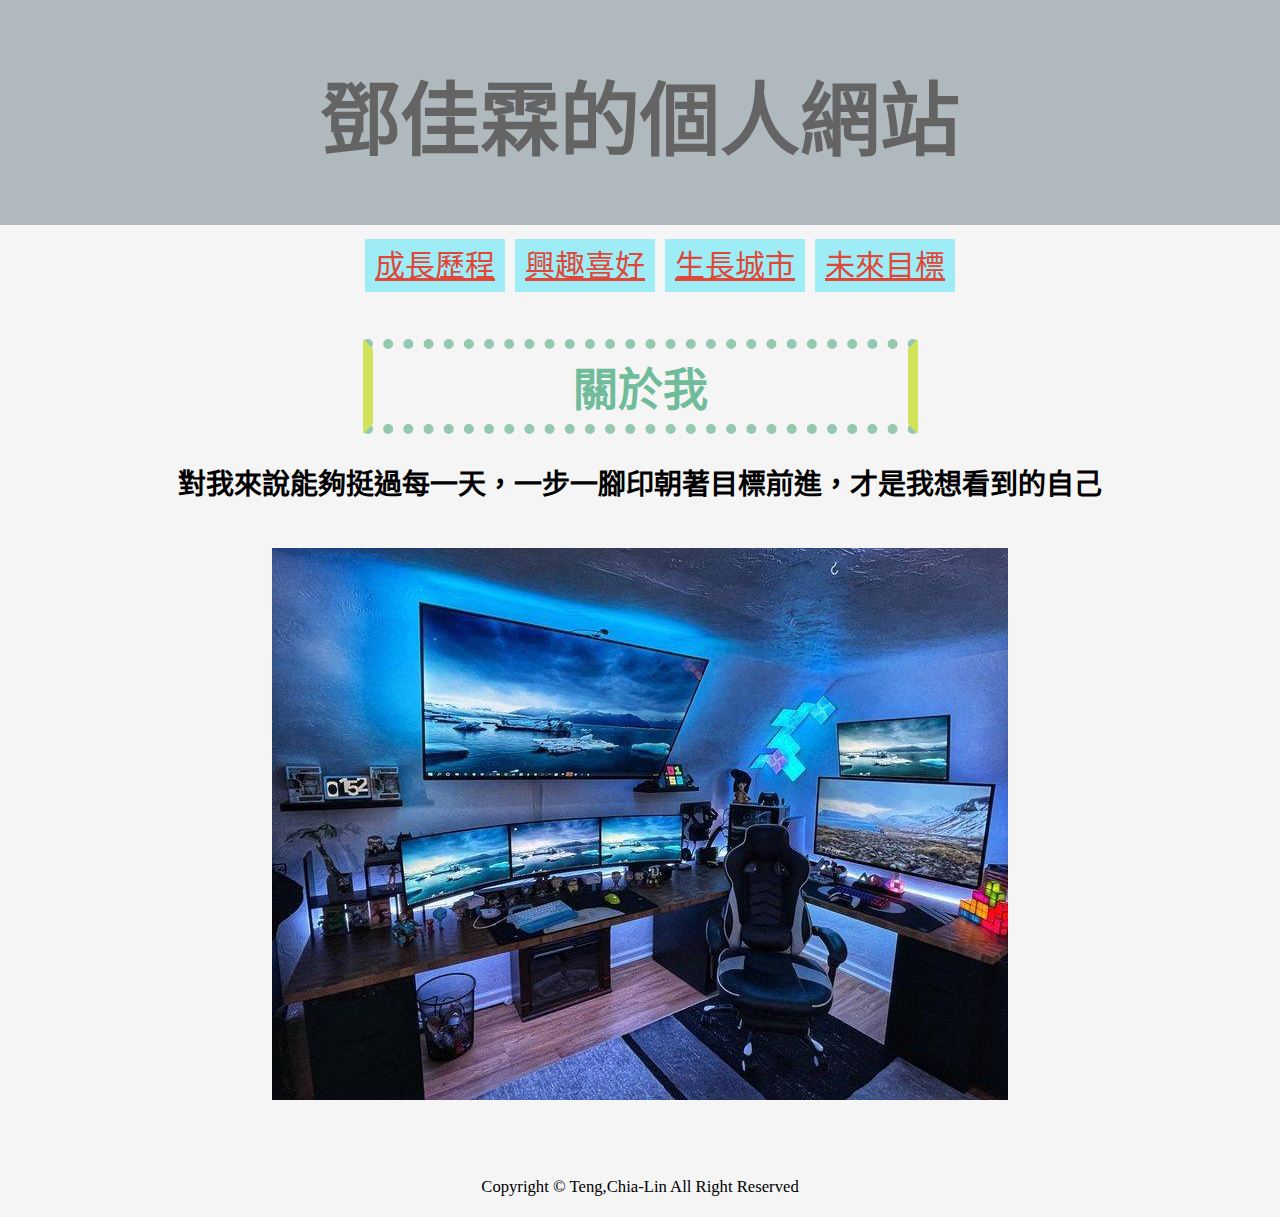
<file: index.html>
<!DOCTYPE html>
<html lang="zh-tw">
<head>
    <meta charset="UTF-8">
    <meta name="viewport" content="width=device-width, initial-scale=1.0">
    <link href="css/style.css" rel="stylesheet" media="all">
    <title>站長介紹</title>
</head>
<body>
        <header>
            <h1>鄧佳霖的個人網站</h1>
        </header>
    <div>
        <ul>
            <li><a href="page1.html">成長歷程</a></li>
            <li><a href="page2.html">興趣喜好</a></li>
            <li><a href="page3.html">生長城市</a></li>
            <li><a href="page4.html">未來目標</a></li>
        </ul>
    </div>
    <div>
        <h2>關於我</h2>
    </div>
    <div>
        <h3>對我來說能夠挺過每一天，一步一腳印朝著目標前進，才是我想看到的自己</h3>
    </div>
    <br>
    <div><img src="img\65425.jpg" alt="all">
    </div>
    <br>
    <br>
    <br>
    <p><small>Copyright &copy Teng,Chia-Lin All Right Reserved </small></p>
</body>
</html>
</file>
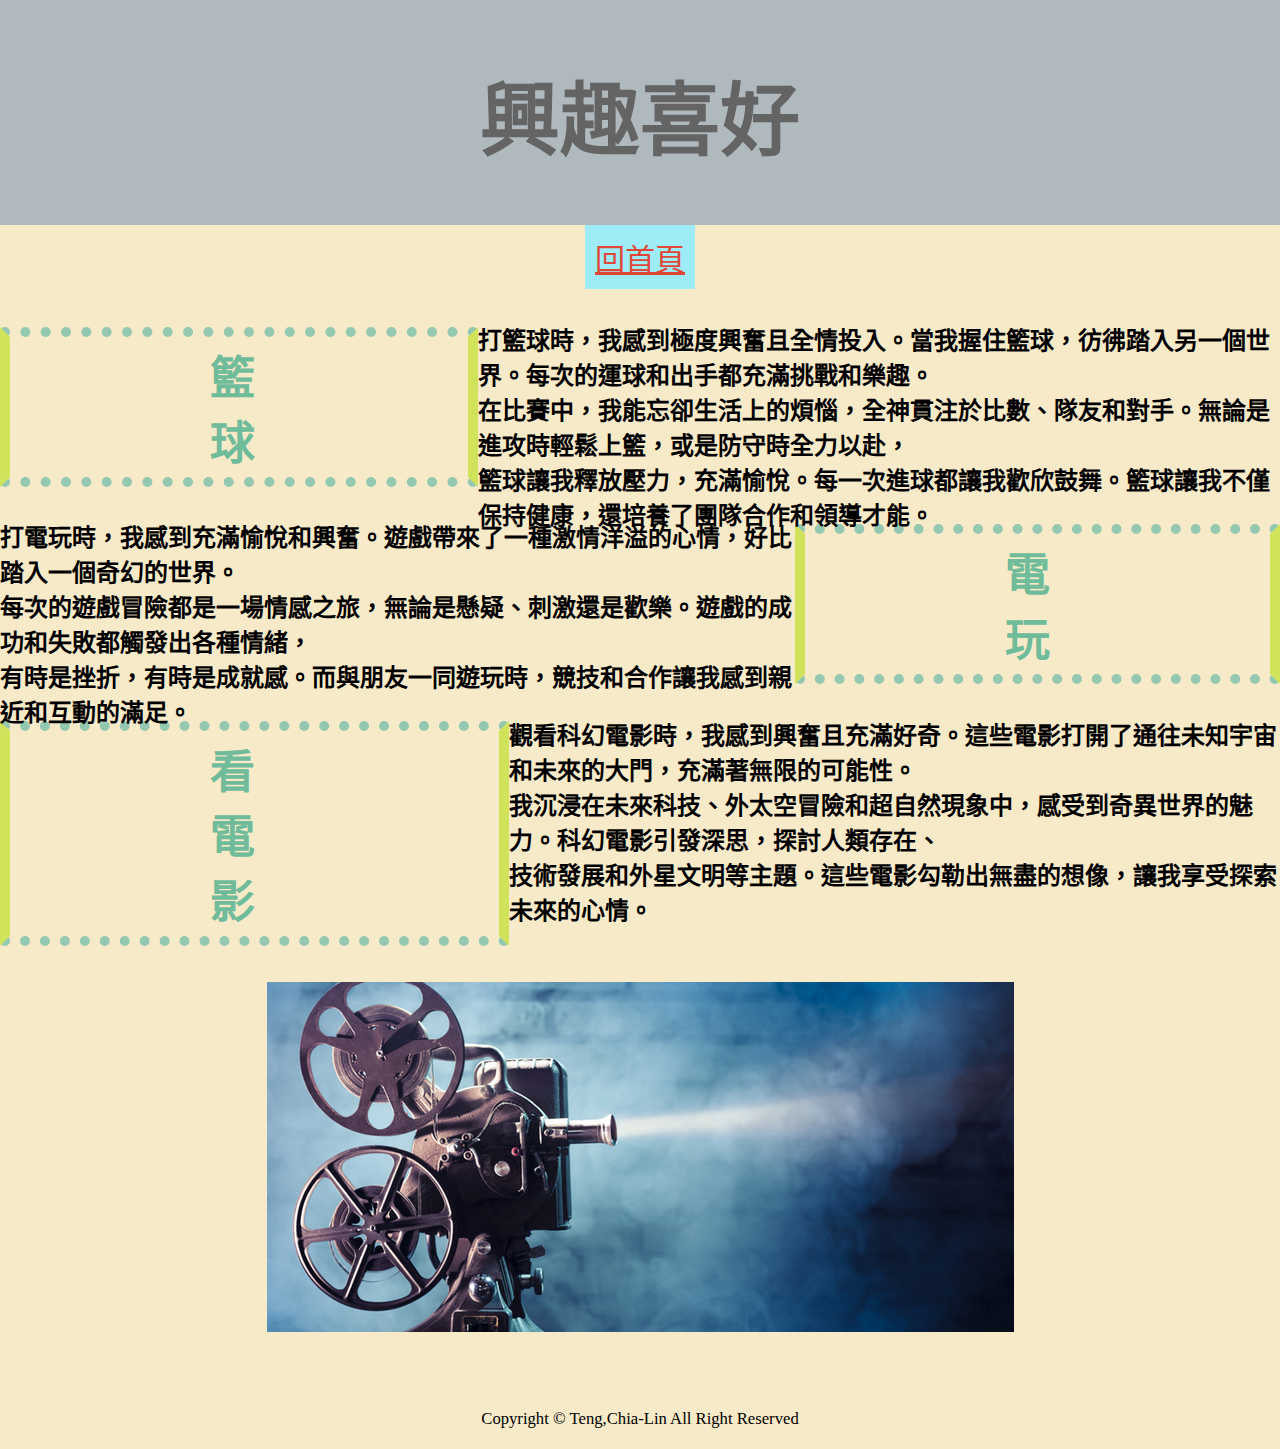
<file: page2.html>
<!DOCTYPE html>
<html lang="zh-tw">
<head>
    <meta charset="UTF-8">
    <meta name="viewport" content="width=device-width, initial-scale=1.0">
    <link href="css/style.css" rel="stylesheet" media="all">
    <title>站長介紹-興趣喜好</title>
</head>
<body style="background-color: rgb(247, 234, 200);">
    <header>
        <h1>興趣喜好</h1>
    </header>
    <div><a href="index.html">回首頁</a></div>
    <div>
        <h2>籃球</h2>
        <h4>
            打籃球時，我感到極度興奮且全情投入。當我握住籃球，彷彿踏入另一個世界。每次的運球和出手都充滿挑戰和樂趣。<br>
            在比賽中，我能忘卻生活上的煩惱，全神貫注於比數、隊友和對手。無論是進攻時輕鬆上籃，或是防守時全力以赴，<br>
            籃球讓我釋放壓力，充滿愉悅。每一次進球都讓我歡欣鼓舞。籃球讓我不僅保持健康，還培養了團隊合作和領導才能。<br>
        </h4>
    </div>
    <div>
        <h4>
            打電玩時，我感到充滿愉悅和興奮。遊戲帶來了一種激情洋溢的心情，好比踏入一個奇幻的世界。<br>
            每次的遊戲冒險都是一場情感之旅，無論是懸疑、刺激還是歡樂。遊戲的成功和失敗都觸發出各種情緒，<br>
            有時是挫折，有時是成就感。而與朋友一同遊玩時，競技和合作讓我感到親近和互動的滿足。
        </h4>
        <h2>電玩</h2>
    </div>
    <div>
        <h2>看電影</h2>
        <h4>
            觀看科幻電影時，我感到興奮且充滿好奇。這些電影打開了通往未知宇宙和未來的大門，充滿著無限的可能性。<br>
            我沉浸在未來科技、外太空冒險和超自然現象中，感受到奇異世界的魅力。科幻電影引發深思，探討人類存在、 <br>
            技術發展和外星文明等主題。這些電影勾勒出無盡的想像，讓我享受探索未來的心情。
        </h4>
    </div>
    <br>
    <br>
    <div><img src="img\350.jpg" alt="all"></div>
    <br>
    <br>
    <br>
    <p><small>Copyright &copy Teng,Chia-Lin All Right Reserved </small></p>
</body>
</html>
</file>
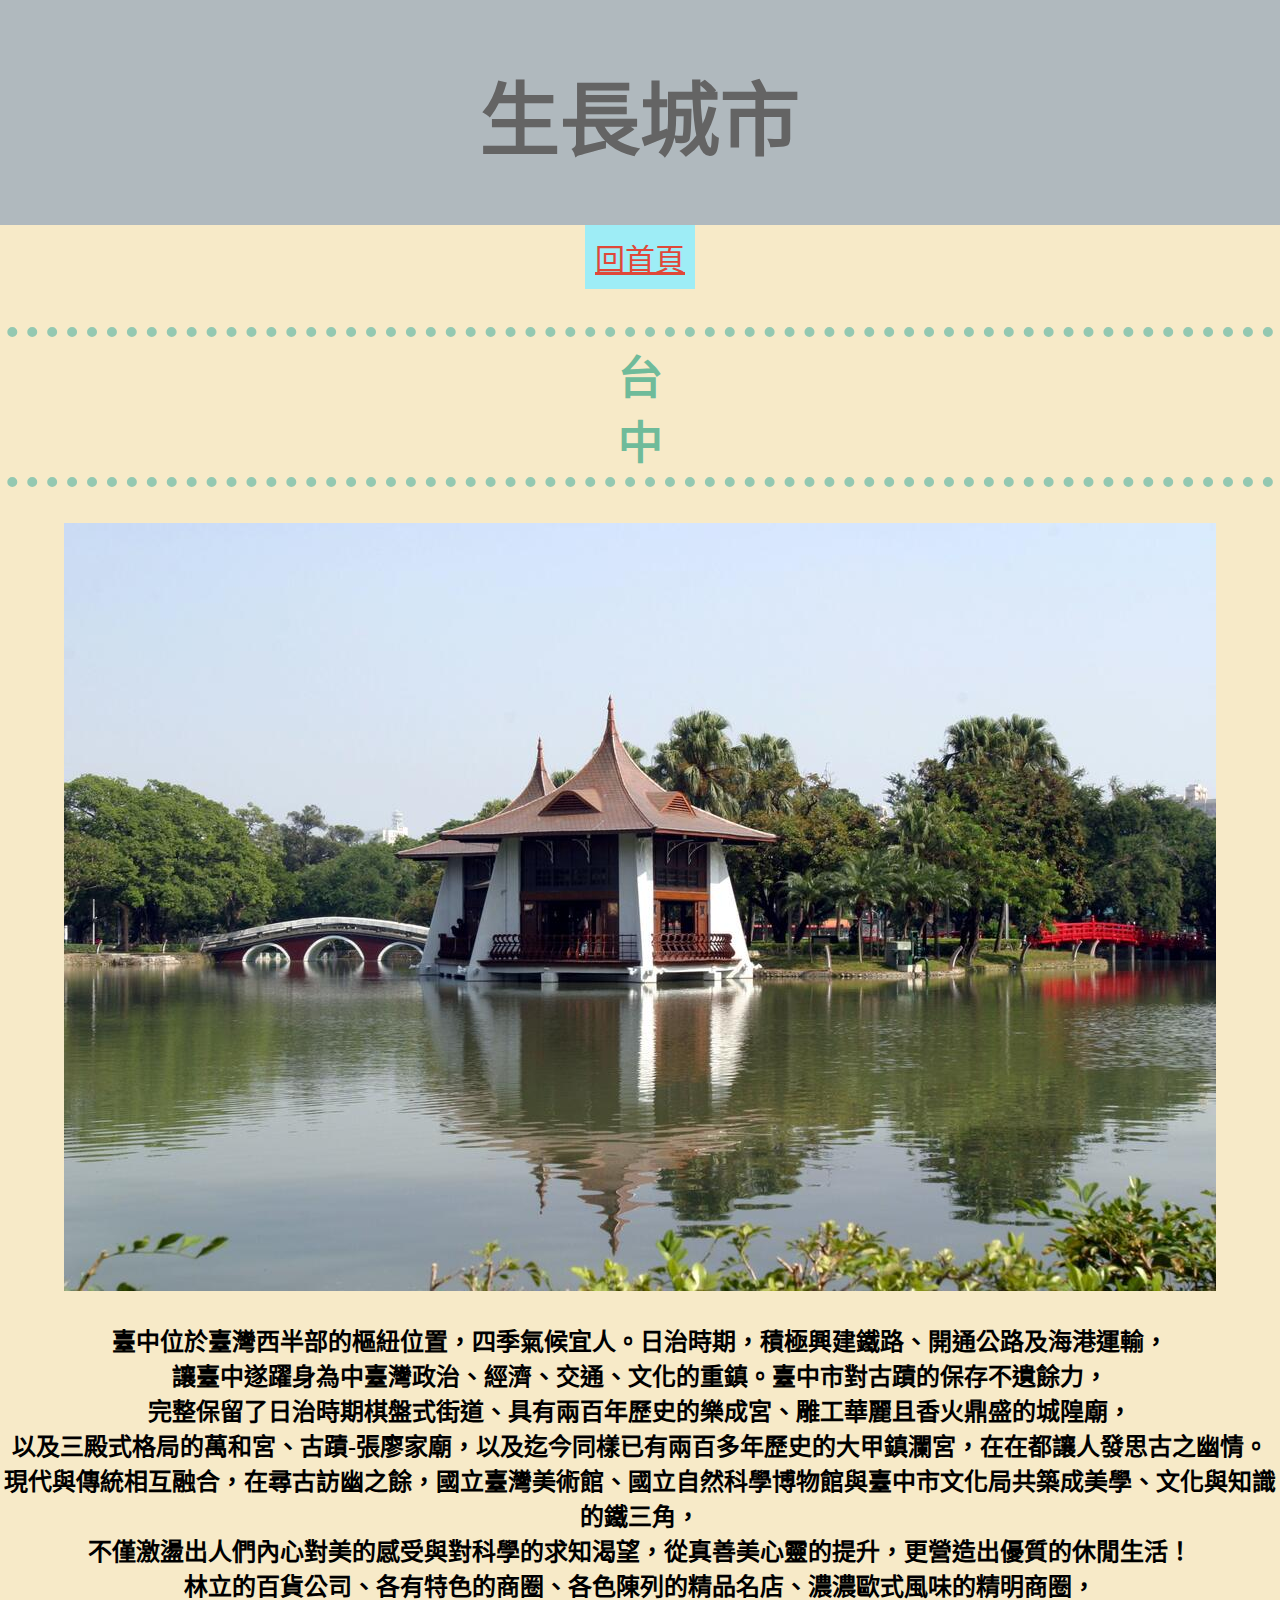
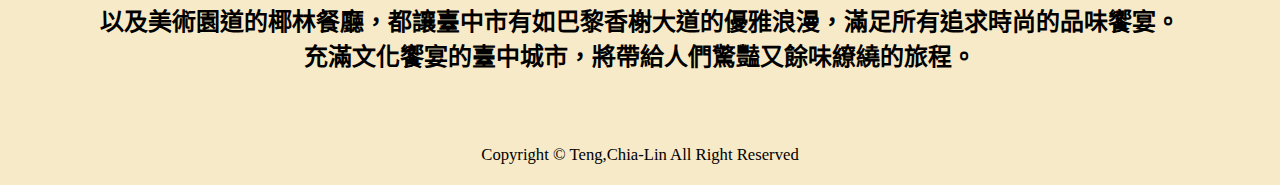
<file: page3.html>
<!DOCTYPE html>
<html lang="zh-tw">
<head>
    <meta charset="UTF-8">
    <meta name="viewport" content="width=device-width, initial-scale=1.0">
    <link href="css/style.css" rel="stylesheet" media="all">
    <title>站長介紹-生長城市</title>
</head>
<body style="background-color: rgb(247, 234, 200);">
    <header>
        <h1>生長城市</h1>
    </header>
    <div><a href="index.html">回首頁</a></div>
    <div>
        <h2 style="padding:5px 800px;">台中</h2>
        
    </div><br>
        <br><div>
        <img src="img\50424.jpg" alt="all"></div>

    <div>
        <h4 style="height: 350px; text-align: center;">
            臺中位於臺灣西半部的樞紐位置，四季氣候宜人。日治時期，積極興建鐵路、開通公路及海港運輸，<br>
            讓臺中遂躍身為中臺灣政治、經濟、交通、文化的重鎮。臺中市對古蹟的保存不遺餘力，<br>
            完整保留了日治時期棋盤式街道、具有兩百年歷史的樂成宮、雕工華麗且香火鼎盛的城隍廟，<br>
            以及三殿式格局的萬和宮、古蹟-張廖家廟，以及迄今同樣已有兩百多年歷史的大甲鎮瀾宮，在在都讓人發思古之幽情。<br>
            現代與傳統相互融合，在尋古訪幽之餘，國立臺灣美術館、國立自然科學博物館與臺中市文化局共築成美學、文化與知識的鐵三角，<br>
            不僅激盪出人們內心對美的感受與對科學的求知渴望，從真善美心靈的提升，更營造出優質的休閒生活！<br>
            林立的百貨公司、各有特色的商圈、各色陳列的精品名店、濃濃歐式風味的精明商圈，<br>
            以及美術園道的椰林餐廳，都讓臺中市有如巴黎香榭大道的優雅浪漫，滿足所有追求時尚的品味饗宴。<br>
            充滿文化饗宴的臺中城市，將帶給人們驚豔又餘味繚繞的旅程。
        </h4>
    </div>
    <br>
    <div>
        <p><small>Copyright &copy Teng,Chia-Lin All Right Reserved </small></p>

    </div>
</body>
</html>
</file>
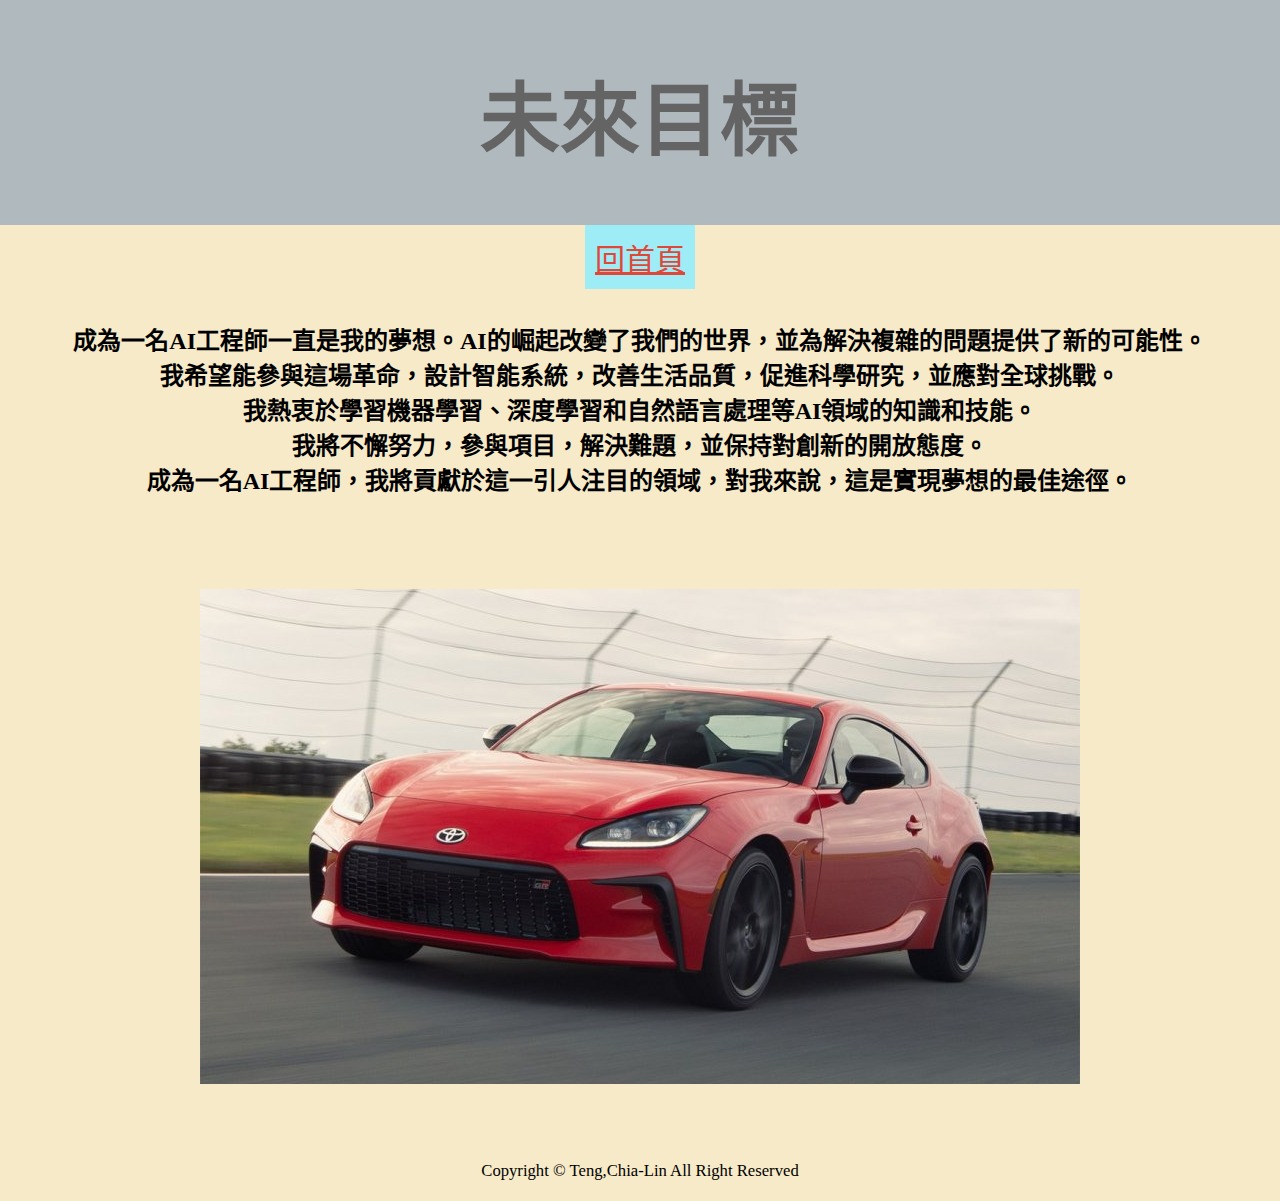
<file: page4.html>
<!DOCTYPE html>
<html lang="zh-tw">
<head>
    <meta charset="UTF-8">
    <meta name="viewport" content="width=device-width, initial-scale=1.0">
    <link href="css/style.css" rel="stylesheet" media="all">
    <title>站長介紹-未來目標</title>
</head>
<body style="background-color: rgb(247, 234, 200);">
    <header>
        <h1>未來目標</h1>
    </header>
    <div><a href="index.html">回首頁</a></div>
        <h4 style="height: 200px; text-align: center;">
            成為一名AI工程師一直是我的夢想。AI的崛起改變了我們的世界，並為解決複雜的問題提供了新的可能性。<br>
            我希望能參與這場革命，設計智能系統，改善生活品質，促進科學研究，並應對全球挑戰。<br>
            我熱衷於學習機器學習、深度學習和自然語言處理等AI領域的知識和技能。<br>
            我將不懈努力，參與項目，解決難題，並保持對創新的開放態度。<br>
            成為一名AI工程師，我將貢獻於這一引人注目的領域，對我來說，這是實現夢想的最佳途徑。</h4>
    </div>
    <br>
    <br>
    <div>
    <img src="img\7f8f504c8b182965b34bb200ee1660eb.jpeg" alt="all"></div>
    <br>
    <br>
    <br>
    <p><small>Copyright &copy Teng,Chia-Lin All Right Reserved </small></p>
</body>
</html>
</file>
<file: css/style.css>
@charset "utf-8";


html {
    box-sizing: border-box;
}

header{
    background:#b0b9be;
    border:#b0b9be 1px solid;
}
/*視窗底色設定*/
body{
	/*
	background-color:#fbf9cc;
	background-image:url(img/bg-stripe01.png);
	background-repeat:repeat-x;
	*/
	background:#f5f5f5;
    margin: 0 auto;
}

/*內容整體外框設定*/
#wrap{
	width: 798px;
	margin: 40px auto;
	padding: 40px 80px;
	border: #f6bb9e 1px solid;
	background-color: #fff;
}
div{
    display: flex;
    justify-content: center;
}
ul{
    width: 600px;
    white-space:nowrap;
    text-align: center;
}
li{
    list-style: none;
    float: inline-start;
    width: 150px;
    text-align: center;
}

/*連結顏色設定*/
a{
    border: #9eedf6 10px solid;
	color:#df4839;
    font-size: 30px;
    background-color: #9eedf6;
}

a:hover{
	color:#63c248;
    background-color:#df4839;
    border: #df4839 10px solid;
}

/*頁面標題設定*/
h1{
	color:#646464;
	text-align:center;
	font-size:500%;
}

h1 span{
	color:#d0e35b;
}

/*次標題設定*/
h2{
	color:#6fbb9a;
	border:#94c8b1 10px dotted;
	border-left:#d0e35b 10px solid;
    border-right:#d0e35b 10px solid;
	padding:5px 200px;
    font-size: 45px;
	margin-bottom:0;
}
h3{
    font-size: 28px;
}
h4{
    font-size: 24px;
    position: relative;
    height: 30px;
    top: calc(50% - 15px);
}
/*內容標題設定*/
dt{
	clear: left;
	float: left;
	font-weight:bold;
}

/*引言區塊設定*/
#lead{
	border-top:#6fbb9a 1px dotted;
	border-bottom:#6fbb9a 1px dotted;
	padding:15px;
	text-align:center;
}

/*照片及特徵區塊設定*/
.ph{
	float: left;
	margin-right: 30px;
}

.data{
	float: left;
	width: 388px;
}

/*「更多介紹」連結設定*/
.more{
	text-align:right;
	/*
	background-image:url(img/icon-arw01.png);
	background-repeat:no-repeat;
	background-position:right center;
	*/
	background:url(img/icon-arw01.png) no-repeat right center;
	padding-right:15px;
	clear: left;
}

/*花色、性別（共通資料）*/
.cat-type{
	font-size:80%;
	font-weight:normal;
}

/*依性別區分顏色*/
.cat-type.male{
	color:#2793a7;
}

.cat-type.female{
	color:#df972f;
}

/*區塊邊界設定*/
.frame{
	margin:20px 0;
	padding:35px 30px 30px 30px;
	/*
	background-image:url(img/bg-stripe02.png) ;
	background-repeat:repeat-x;
	background-color:#fbf9cc;
	*/
	background:url(img/bg-stripe02.png) repeat-x #fbf9cc;
}
p{
    text-align: center;
    font-size: 20px;
}
/*表格設定*/
</file>
